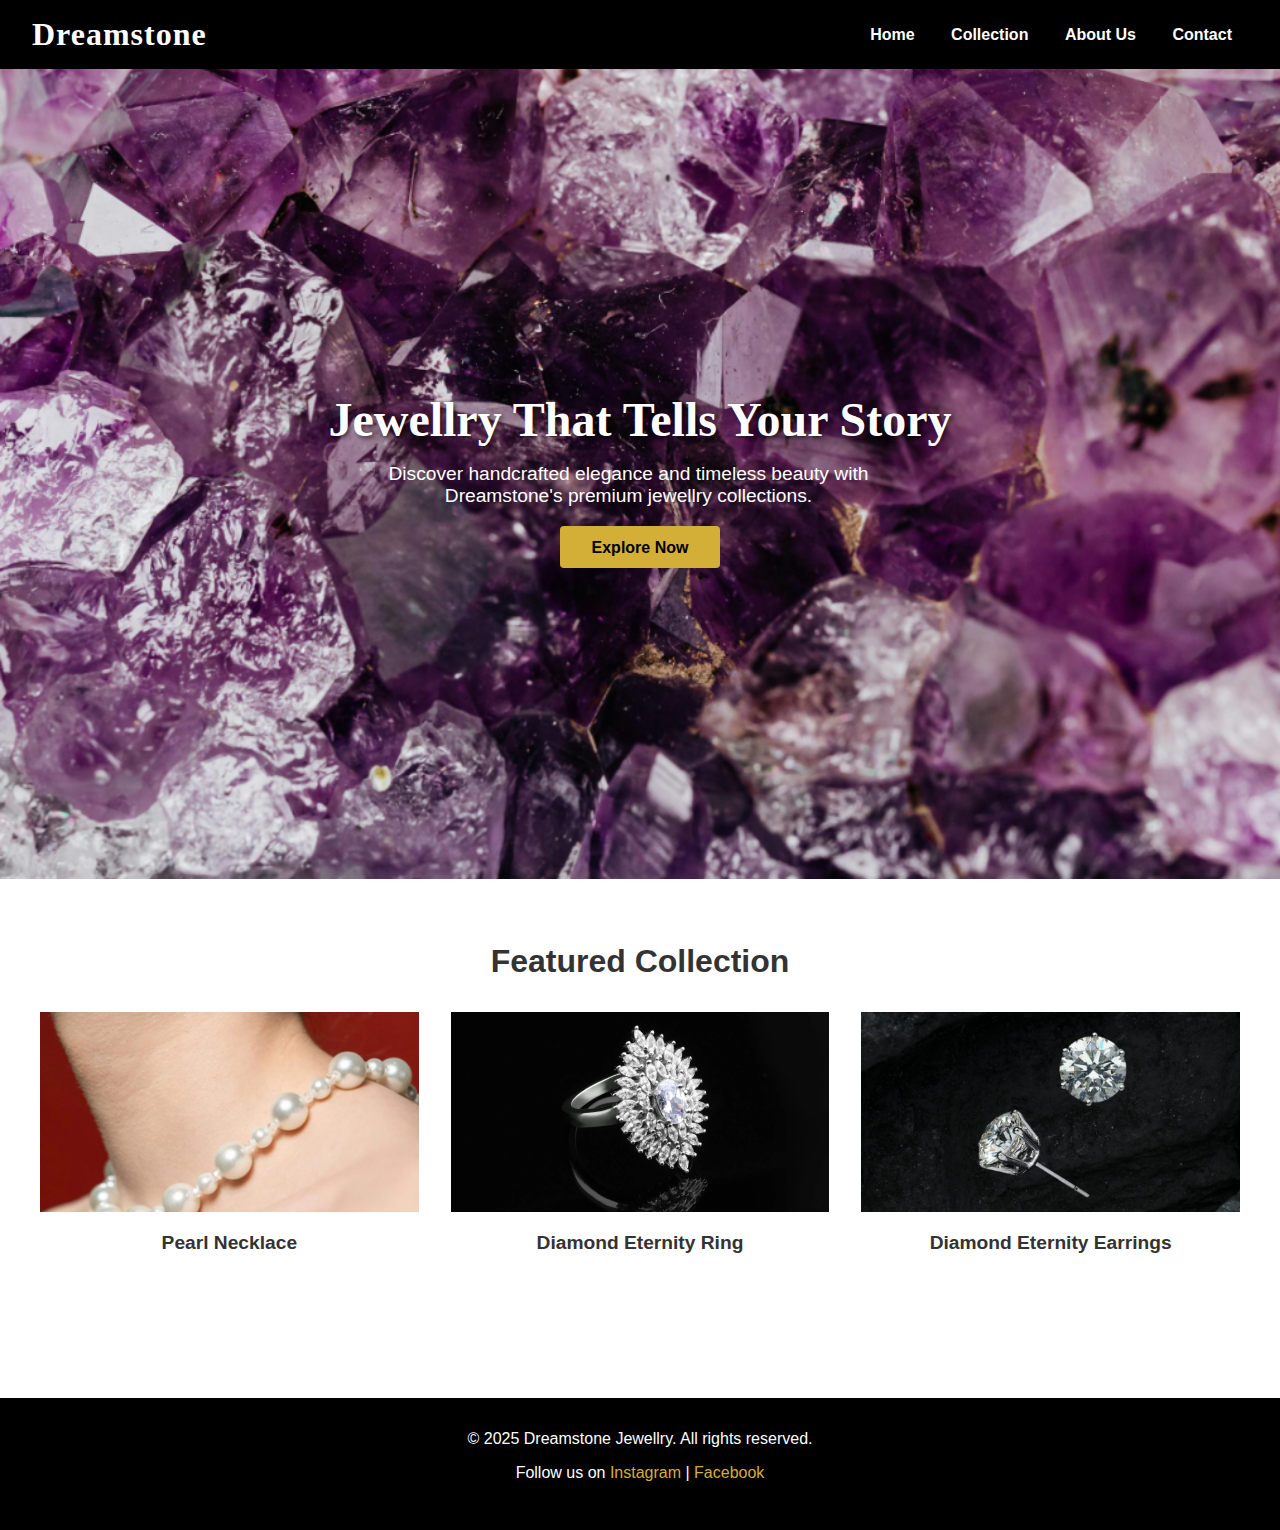
<file: public/index.html>
<!DOCTYPE html>
<html lang="en">
<meta charset="UTF-8" />
<meta name="viewport" content="width=device-width, initial-scale=1.0" />
<title>Dreamstone | Jewellry Redefined</title>
<link rel="stylesheet" href="stylemainpage.css">

<head>
  <meta name="google-site-verification" content="EJYDz8aLQrHQiEc5Y-m3VIXp29tpUmDZL3DO9Y-AEqw" />
  <title>Welcome to DreamStone</title>
</head>

<body>

  <header>
    <h1>Dreamstone</h1>
    <nav>
      <a href="/index.html">Home</a>
      <a href="/collection/collection.html">Collection</a>
      <a href="/about/aboutus.html">About Us</a>
      <a href="/contact/contact.html">Contact</a>
    </nav>
  </header>

  <section class="hero">
    <div>
      <h2>Jewellry That Tells Your Story</h2>
      <p>Discover handcrafted elegance and timeless beauty with Dreamstone's premium jewellry collections.</p>
      <a class="btn" href="login/login.html">Explore Now</a>
    </div>
  </section>

  <section class="products">
    <h3>Featured Collection</h3>
    <div class="product-grid">
      <div class="product-card">
        <a href="collection.html"><img src="images/necklace.png" alt="Necklace"></a>
        <h4>Pearl Necklace</h4>
      </div>
      <div class="product-card">
        <a href="collection.html"><img src="images/ring.png" alt="Ring"></a>
        <h4>Diamond Eternity Ring</h4>
      </div>
      <div class="product-card">
        <a href="collection.html"><img src="images/earing.png" alt="Earrings"></a>
        <h4>Diamond Eternity Earrings</h4>
      </div>
    </div>
  </section>

  <footer>
    <p>&copy; 2025 Dreamstone Jewellry. All rights reserved.</p>
    <p>Follow us on <a href="#">Instagram</a> | <a href="#">Facebook</a></p>
  </footer>

</body>

</html>
</file>
<file: public/stylemainpage.css>
* {
      margin: 0;
      padding: 0;
      box-sizing: border-box;
      font-family: 'Open Sans', sans-serif;
    }

    body {
      background-color: #fff;
      color: #333;
    }

    header {
      background: #000;
      color: #fff;
      padding: 1rem 2rem;
      display: flex;
      justify-content: space-between;
      align-items: center;
    }

    header h1 {
      font-family: 'Playfair Display', serif;
      font-size: 2rem;
      letter-spacing: 1px;
    }

    nav a {
      color: #fff;
      margin: 0 1rem;
      text-decoration: none;
      font-weight: bold;
    }

    .hero {
      background: url(backdrop.png) no-repeat center center/cover;
      height: 90vh;
      display: flex;
      align-items: center;
      justify-content: center;
      text-align: center;
      color: #fff;
      padding: 2rem;
    }

    .hero h2 {
      font-size: 3rem;
      font-family: 'Playfair Display', serif;
      text-shadow: 2px 2px 4px rgba(0,0,0,0.6);
    }

    .hero p {
      font-size: 1.2rem;
      margin-top: 1rem;
      margin-bottom: 2rem;
      max-width: 600px;
    }


    .btn {
      margin-top: 2px;
      padding: 0.8rem 2rem;
      background-color: #d4af37;
      color: #000;
      border: none;
      font-weight: bold;
      cursor: pointer;
      border-radius: 4px;
      text-decoration: none;
    }

    .products {
      padding: 4rem 2rem;
      text-align: center;
    }

    .products h3 {
      font-size: 2rem;
      margin-bottom: 2rem;
    }

    .product-grid {
      display: grid;
      grid-template-columns: repeat(auto-fit, minmax(250px, 1fr));
      gap: 2rem;
      max-width: 1200px;
      margin: auto;
    }

    .product-card-{
      border: 1px solid #ccc;
      border-radius: 10px;
      overflow: hidden;
      transition: transform 0.3s ease;
    }

    .product-card:hover {
      transform: scale(1.05);
    }

    .product-card img {
      width: 100%;
      height: 200px;
      object-fit: cover;
    }

    .product-card h4 {
      padding: 1rem;
      font-size: 1.2rem;
    }

    footer {
      background: #000;
      color: #fff;
      padding: 2rem;
      text-align: center;
      margin-top: 4rem;
    }

    footer p {
      margin-bottom: 1rem;
    }

    footer a {
      color: #d4af37;
      text-decoration: none;
    }
</file>
